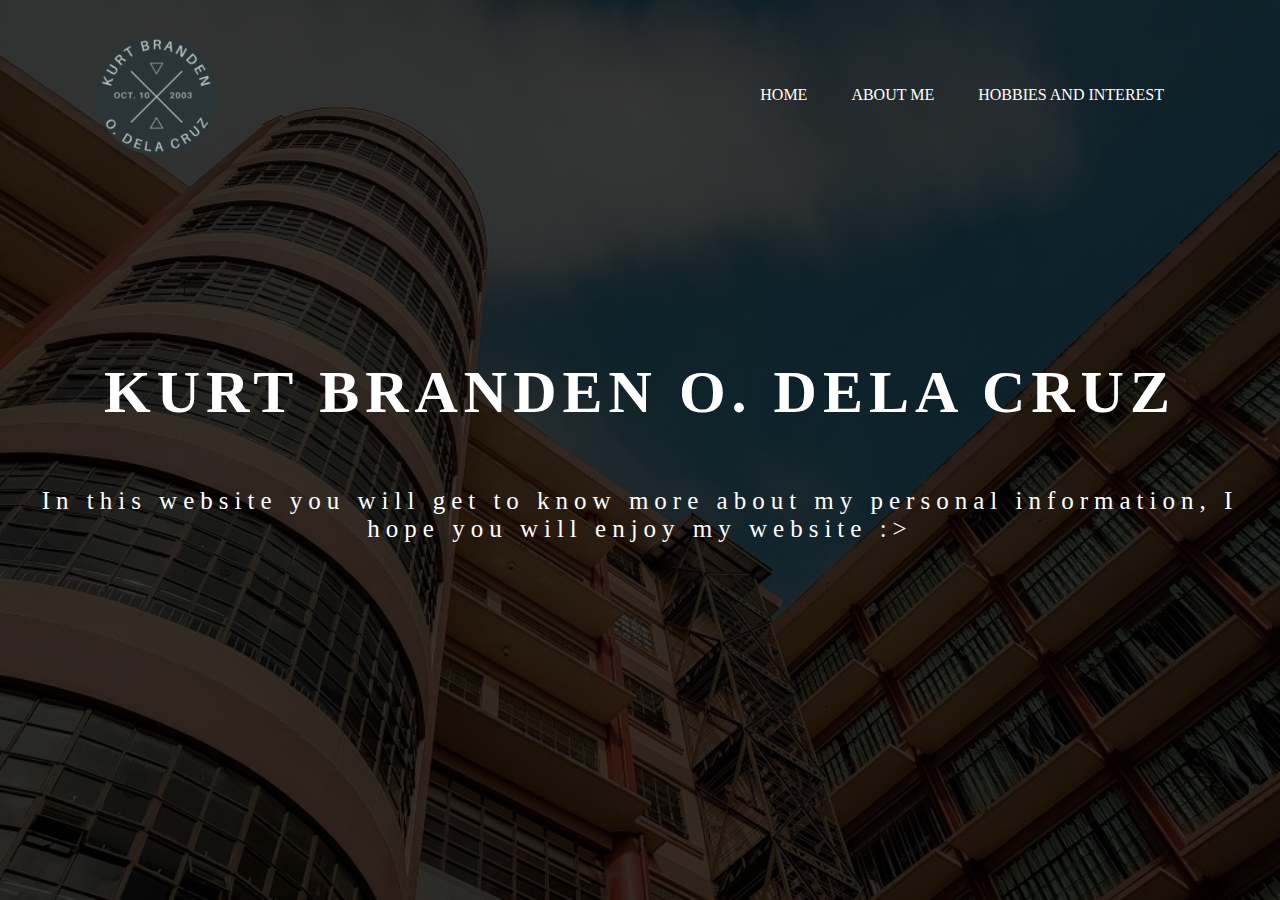
<file: delaCruz_kurt/index.html>
<!DOCTYPE html>
<html>
    <head>
        <meta charset="utf-8">
        <title>Get To Know Me</title>
        <link rel="stylesheet" href="style.css">
    </head>
    <body>
        <div class="banner">
            <div class="navbar">
                <img src="logo.jpg" class="logo">
            <ul>
                
                <li><a href="index.html">HOME</a></li>
                <li><a href="AboutMe.html">ABOUT ME</a></li>
                <li><a href="Hobbies.html">HOBBIES AND INTEREST</a></li>
            </ul>
            </div>
            <div class="content">
                 
                <span class="text1">KURT BRANDEN O. DELA CRUZ</span>
            
                  <div class="ani">
          </div>
                <span class="text2">In this website you will get to know more about my personal information, I hope you will enjoy my website :></span>
            </div>
        </div>
    </body>
</html>
</file>
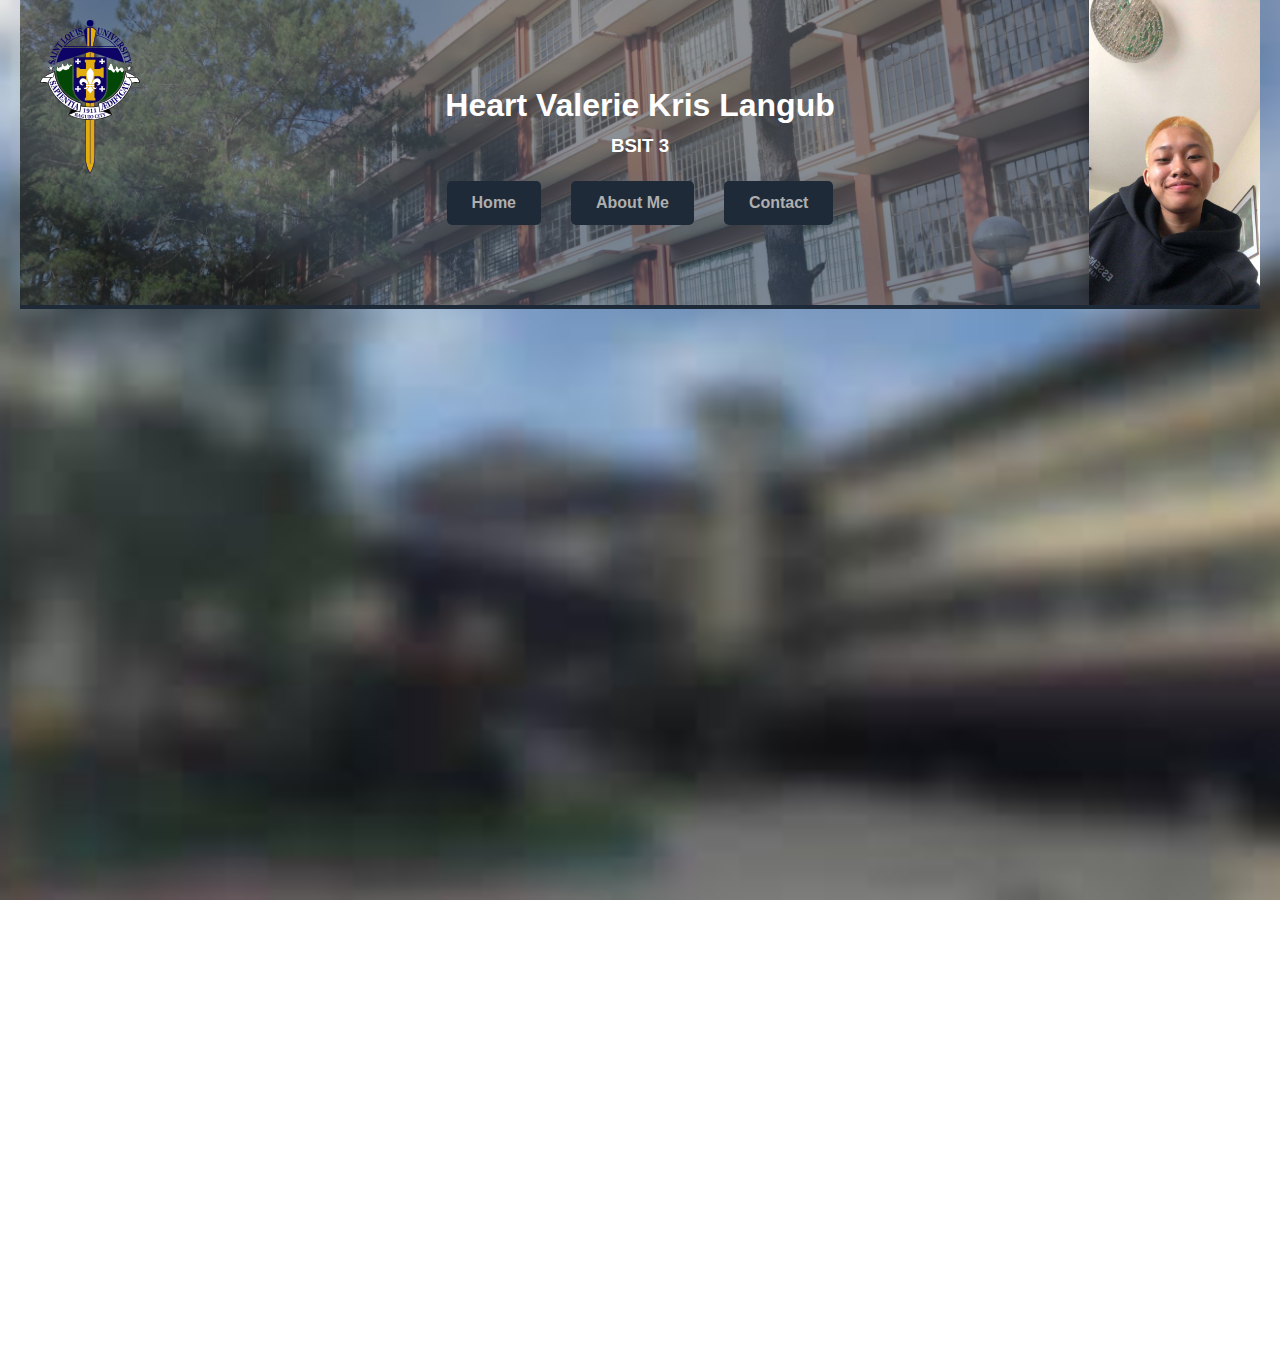
<file: langub/index.html>
<!-- Heart Valerie Kris Langub-->
<!DOCTYPE html>
<html lang="en">
<head>
    <meta charset="UTF-8">
    <meta name="viewport" content="width=device-width, initial-scale=1.0">
    <title>Heart Valerie Kris Langub</title>
    <link rel="stylesheet" href="style.css">
    <header id="home">
        <div class="container">
            <img src="Saint_Louis_University_PH_Logo.svg" alt="SLU Logo" class="logo">
            <h1>Heart Valerie Kris Langub</h1>
            <h3>BSIT 3</h3>
            <nav>
                <ul>
                    <li><a href="#home">Home</a></li>
                    <li><a href="#about-me">About Me</a></li>
                    <li><a href="#contact">Contact</a></li>
                </ul>
            </nav>
        </div>
        <!-- Add your photo here -->
        <img src="val photo.jpg" alt="Val's Photo" class="val-photo">
    </header>
    
    
    <section id="about-me" class="section-box">
        <div class="container">
            <h2>About Me</h2>
            <p>Hello! I'm Heart Valerie Kris Langub, a 22-year-old Information Technology student at Saint Louis University. My friends call me Val, and I was born and raised here in Baguio City.</p>
            <p>Currently, I am focused on enhancing my skills in web development, with a particular interest in creating user-centric digital experiences. I'm dedicated to turning complex concepts into clear, effective, and visually appealing web designs.</p>
            <p>As I continue my studies, I am committed to expanding my knowledge and staying updated with the latest trends and technologies in the field of IT.</p>
        </div>
    </section>

    <section id="contact" class="section-box">
        <div class="container">
            <h2>Contact</h2>
            <p>If you'd like to get in touch, you can reach me at:</p>
            <ul>
                <li>Email: <a href="mailto:2232194@slu.edu.ph">2232194@slu.edu.ph</a></li>
                <li>Phone: +63 961 689 0837</li>
                <li>LinkedIn: <a href="https://www.linkedin.com/in/heart-valerie-kris-langub-3228ab301/" target="_blank">linkedin.com/in/heart-valerie-kris-langub-3228ab301</a></li>
            </ul>
        </div>
    </section>

    <footer>
        <div class="container">
            <p>&copy; 2024 Heart Valerie Kris Langub. All Rights Reserved.</p>
        </div>
    </footer>
</body>
</html>
</file>
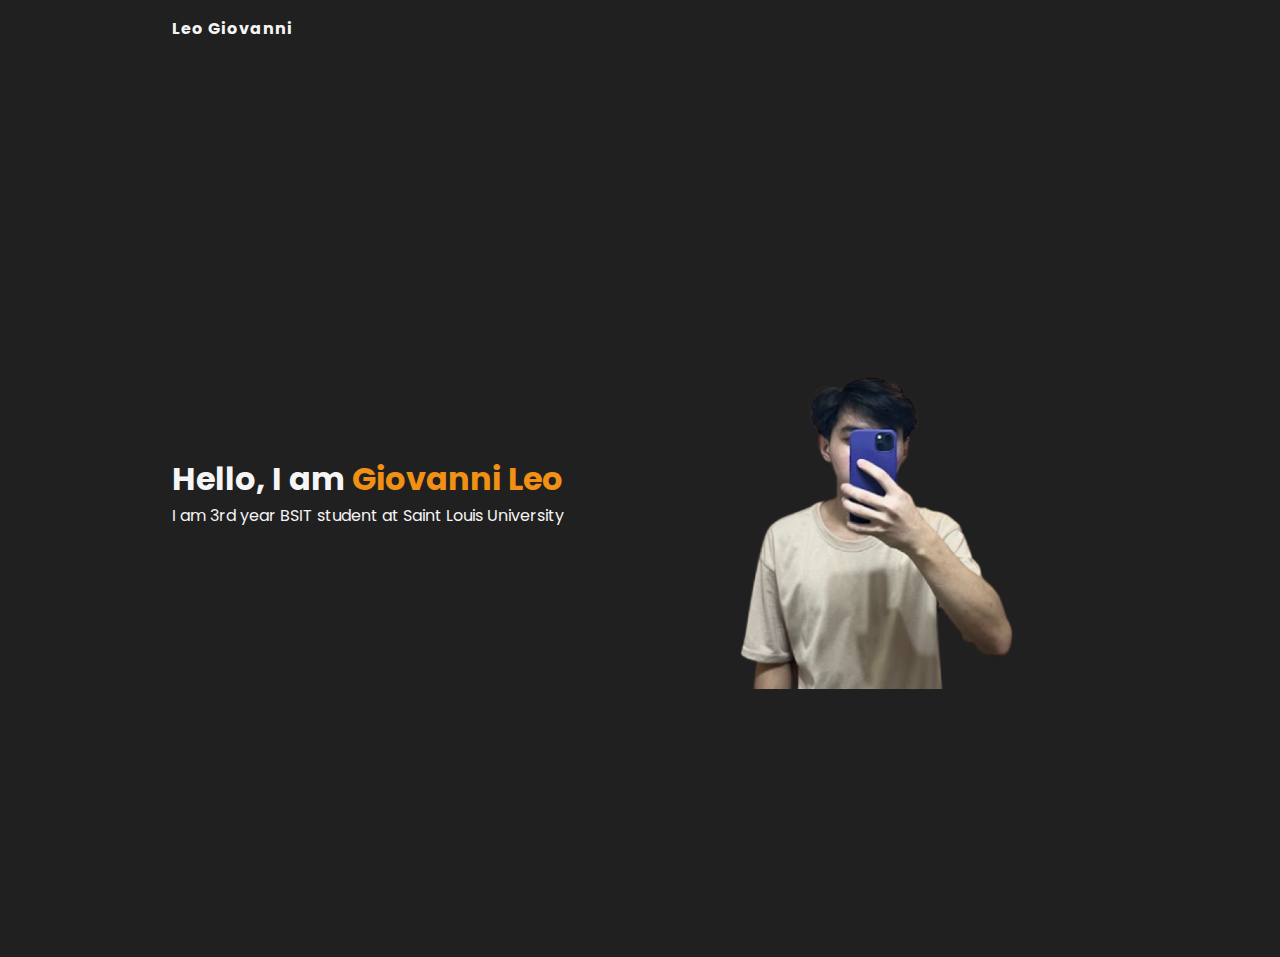
<file: leo/index.html>
<!DOCTYPE html>
<html lang="en">
  <head>
    <meta charset="UTF-8" />
    <meta http-equiv="X-UA-Compatible" content="IE=edge" />
    <meta name="viewport" content="width=device-width, initial-scale=1.0" />

    <link rel="preconnect" href="https://fonts.googleapis.com" />
    <link rel="preconnect" href="https://fonts.gstatic.com" crossorigin />
    <link
      href="https://fonts.googleapis.com/css2?family=Poppins:ital,wght@0,100;0,200;0,300;0,400;0,500;0,600;0,700;0,800;0,900;1,100;1,200;1,300;1,400;1,500;1,600;1,700;1,800;1,900&display=swap"
      rel="stylesheet"
    />
    <link rel="stylesheet" href="main.css" />

    <title>Giovanni Leo</title>
  </head>
  <body>
    <main>
      <section class="container">
        <header>
          <nav>
            <a href="" class="logo">Leo Giovanni</a>
          </nav>
        </header>
      </section>

      <section class="container max-view">
        <div class="about-me">
          <div>
            <h1>Hello, I am <span>Giovanni Leo</span></h1>
            <p>I am 3rd year BSIT student at Saint Louis University</p>
          </div>
          <div>
            <img src="my-image.png" alt="me" />
          </div>
        </div>

        <div class="more-information">
          <div>
            <p></p>
          </div>
        </div>
      </section>
    </main>
  </body>
</html>
</file>
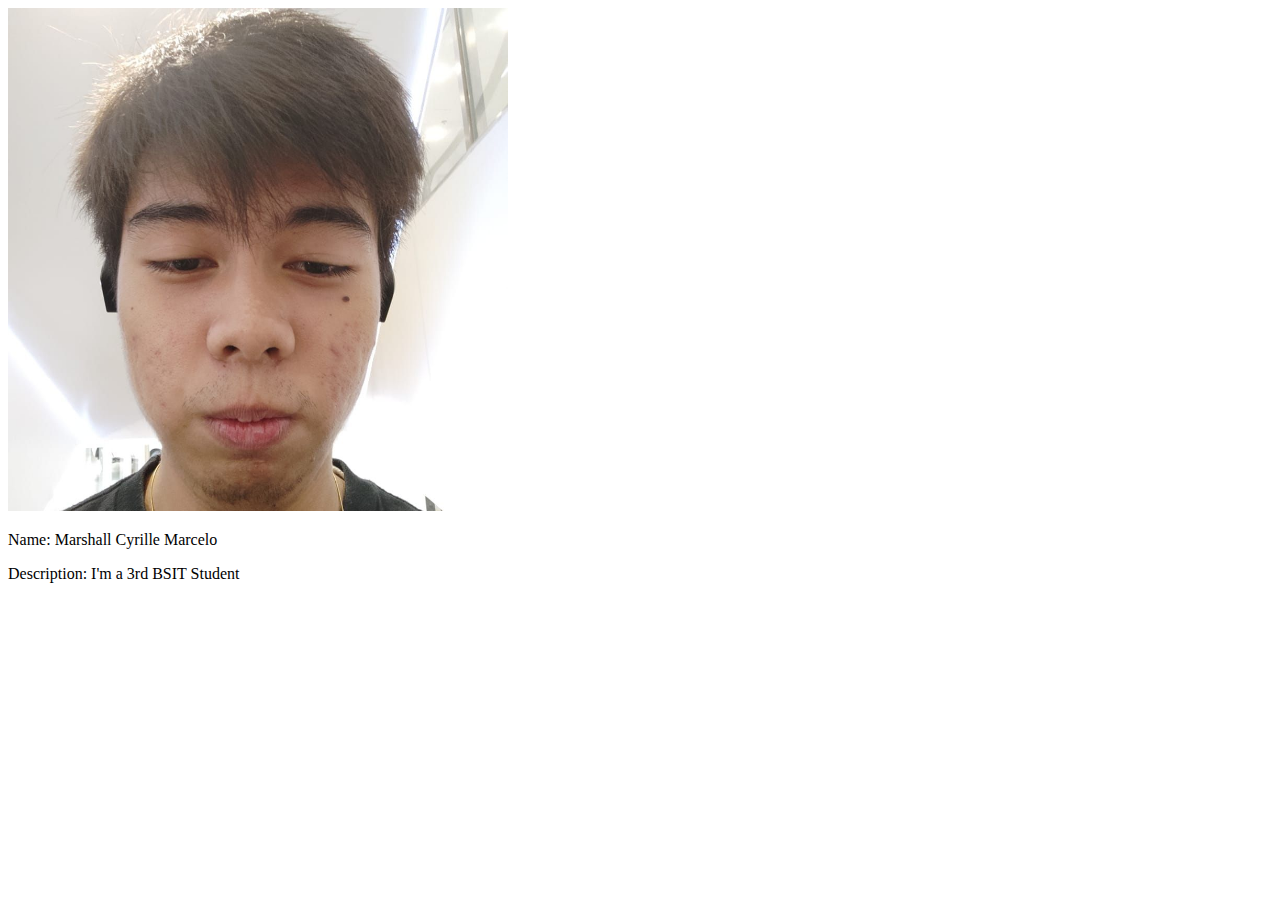
<file: marcello/index.html>
<!DOCTYPE html>
<html lang="en">
<head>
    <meta charset="UTF-8">
    <meta name="viewport" content="width=device-width, initial-scale=1.0">
    <title>Marshall Website</title>
</head>
<body>
    <img src="marshall.jpg" width="500px" alt="Marshall Picture">
    <p>Name: Marshall Cyrille Marcelo</p>
    <p>Description: I'm a 3rd BSIT Student</p>
</body>
</html>
</file>
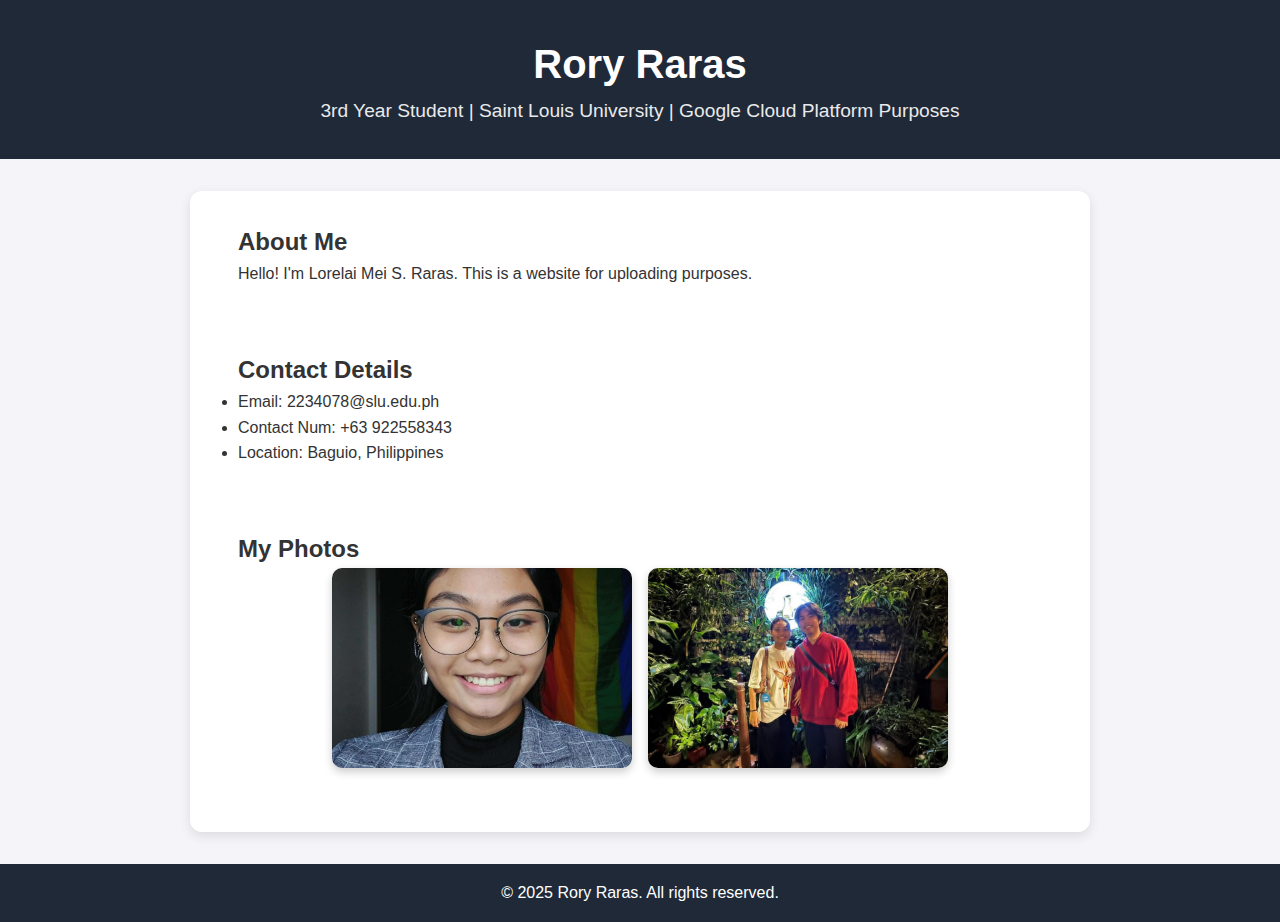
<file: raras/index.html>
<!DOCTYPE html>
<html lang="en">
<head>
  <meta charset="UTF-8">
  <meta name="viewport" content="width=device-width, initial-scale=1">
  <title>Rory Raras</title>
  <style>
    * {
      margin: 0;
      padding: 0;
      box-sizing: border-box;
    }

    body {
      font-family: 'Segoe UI', sans-serif;
      background: #f4f4f9;
      color: #333;
      line-height: 1.6;
    }

    header {
      background: #1f2937;
      color: #fff;
      padding: 2rem;
      text-align: center;
    }

    header h1 {
      font-size: 2.5rem;
    }

    header p {
      font-size: 1.2rem;
      opacity: 0.9;
    }

    main {
      max-width: 900px;
      margin: 2rem auto;
      padding: 0 1rem;
      background: white;
      border-radius: 12px;
      box-shadow: 0 4px 12px rgba(0,0,0,0.1);
    }

    section {
      padding: 2rem;
    }

    .photo-gallery {
      display: flex;
      flex-wrap: wrap;
      gap: 1rem;
      justify-content: center;
      padding-bottom: 2rem;
    }

    .photo-gallery img {
      width: 300px;
      height: 200px;
      object-fit: cover;
      border-radius: 10px;
      box-shadow: 0 4px 8px rgba(0,0,0,0.2);
      transition: transform 0.3s ease;
    }

    .photo-gallery img:hover {
      transform: scale(1.05);
    }

    footer {
      text-align: center;
      padding: 1rem;
      background: #1f2937;
      color: white;
    }
  </style>
</head>
<body>
  <header>
    <h1>Rory Raras</h1>
    <p>3rd Year Student | Saint Louis University | Google Cloud Platform Purposes</p>
  </header>

  <main>
    <section>
      <h2>About Me</h2>
      <p>Hello! I'm Lorelai Mei S. Raras. This is a website for uploading purposes.</p>
    </section>

    <section>
      <h2>Contact Details</h2>
      <ul>
        <li>Email: 2234078@slu.edu.ph</li>
        <li>Contact Num: +63 922558343</li>
        <li>Location: Baguio, Philippines</li>
      </ul>
    </section>

    <section>
      <h2>My Photos</h2>
      <div class="photo-gallery">
        <img src="photo-1.jpg" alt="Personal Photo 1">
        <img src="photo-2.jpg" alt="Personal Photo 2">
      </div>
    </section>
  </main>

  <footer>
    &copy; 2025 Rory Raras. All rights reserved.
  </footer>
</body>
</html>
</file>
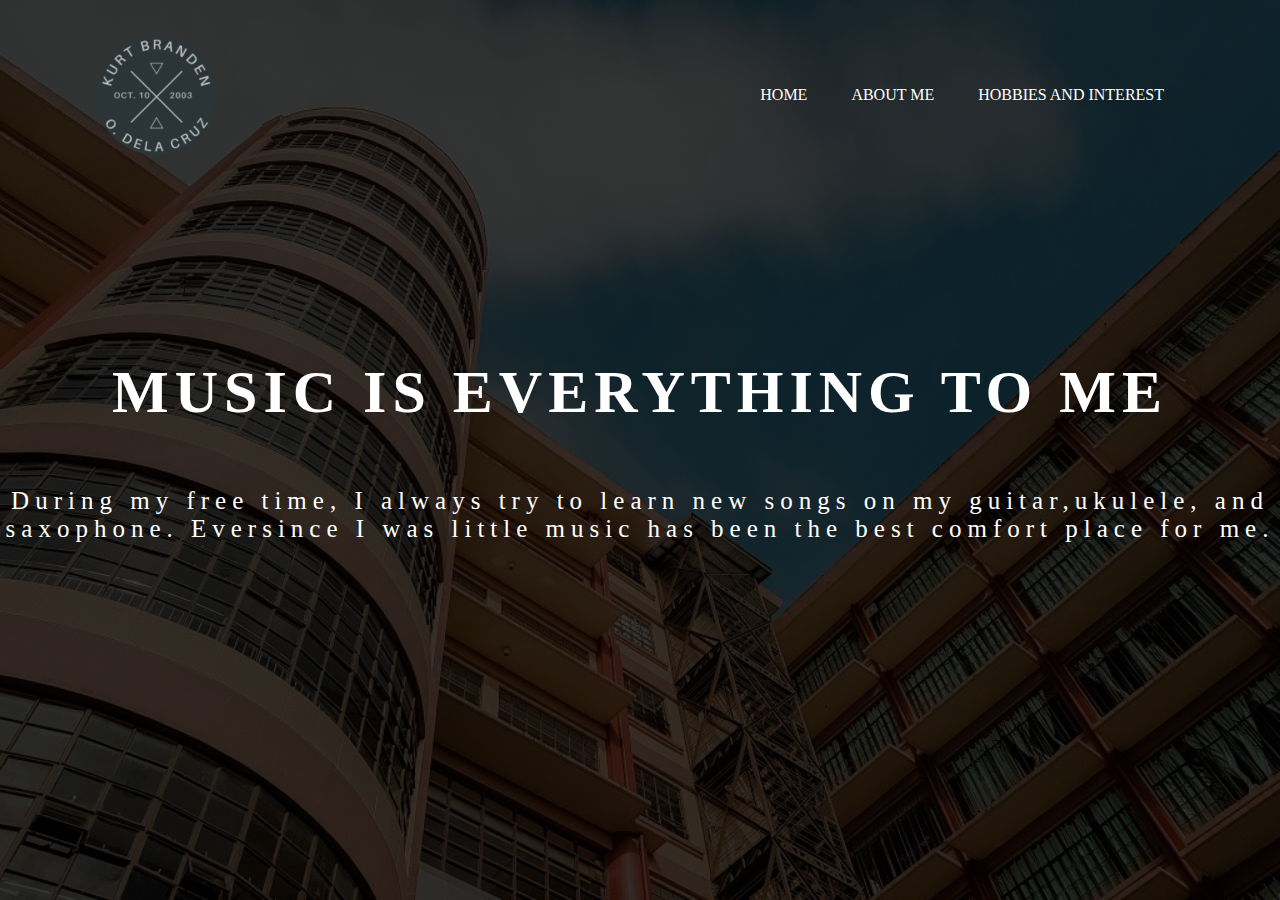
<file: delaCruz_kurt/Hobbies.html>
<!DOCTYPE html>
<html>
    <head>
        <meta charset="utf-8">
        <title>Get To Know Me</title>
        <link rel="stylesheet" href="style.css">
    </head>
    <body>
        <div class="banner">
            <div class="navbar">
            <img src="logo.jpg" class="logo">
            <ul>
                
                <li><a href="index.html">HOME</a></li>
                <li><a href="AboutMe.html">ABOUT ME</a></li>
                <li><a href="Hobbies.html">HOBBIES AND INTEREST</a></li>
            </ul>
            </div>
            <div class="content">
                 
                <span class="text1">MUSIC IS EVERYTHING TO ME</span>
            
                  <div class="ani">

          </div>
                <span class="text2">During my free time, I always try to learn new songs on my guitar,ukulele, and saxophone. Eversince I was little music has been the best comfort place for me.</span>
            </div>
        </div>
    </body>
</html>
</file>
<file: delaCruz_kurt/style.css>
*{
        margin: 0;
        padding: 0;
        font-family: cursive;
    }
    .banner{
        width: 100%;
        height: 100vh;
        background-image: linear-gradient(rgba(0,0,0,0.75),rgba(0,0,0,0.75)),url(background2.jpg);
        background-size: cover;
        background-position: center;
    }
    .navbar{
        width: 85%;
        margin: auto;
        padding: 35px 0;
        display: flex;
        align-items: center;
        justify-content: space-between;
    }
    .logo{
        width: 120px;
        cursor: pointer;
    }
    .navbar ul li{
        list-style;
        display: inline-block;
        margin: 0 20px;
        position: relative;
    }
    .navbar ul li a{
        text-decoration: none;
        color: #fff;
        text-transform: uppercase;
    }
    .navbar ul li::after{
        content: '';
        height: 3px;
        width: 0;
        background: #808080;
        position: absolute;
        left: 0;
        bottom: -10px;
        transition: 0.5s;
    }
    .navbar ul li:hover::after{
        width: 100%;
    }
    .content{
        width: 100%;
        position: absolute;
        top: 50%;
        transform: translateY(-50%);
        text-align: center;
        color: #fff;
    }
    .content h1{
        font-size: 80px;
        margin-top: 90px;
    }
    .content p{
        margin: 30px auto;
        font-weight: 100;
        line-height: 30px;

    }
    .navbar ul li:hover::after{
        width: 100%;
    }
    .container span{
        color: white;
        text-transform: uppercase;
        display: block;
    }
    .text1{
        font-size: 60px;
        font-weight: 700;
        letter-spacing: 6px;
        margin-bottom: 20px;
        position: relative;
        animation: text 3s 1;
    }
    .text2{
        font-size: 25px;
        letter-spacing: 6px;
        margin-bottom: 20px;
        position: relative;
        animation: text 3s 1;
    }
    @keyframes text{
        0%{
            color: black;
            margin-bottom: -20px;
        }
        30%{
            letter-spacing: 15px;
            margin-bottom: -25px;
        }
        85%{
            letter-spacing: 8px;
            margin-bottom: -px;
        }
    }
    .ani{
        width: 100%;
        padding: 20px;
        margin: 10px auto;
        display: flex;
        flex-direction: row;
        justify-content: center;
    }
    .box{
        width: 250px;
        margin: 0 10px;
        box-shadow: 0 0 20px 2px rgba(0, 0, 0, .1);
        transition: 0.5s;
    }
    .box img{
        display: block;
        width: 100%;
        border-radius: 10px;
    }
    .box:hover{
        transform:scale(2.3);
        z-index: 2;

    }
    table {
      font-family: arial, sans-serif;
      border-collapse: collapse;
      width: 100%;
      color: white;
    }

    td, th {
      border: 1px solid #dddddd;
      text-align: center;
      padding: 8px;
    }
    .image-placeholder {
        text-align: center;
        margin-bottom: 20px;
    }
    
    .profile-img {
        width: 100px;
        height: 100px;
        object-fit: cover;
        border-radius: 50%; 
        border: 2px solid #ccc;
    }
</file>
<file: langub/style.css>
* {
    margin: 0;
    padding: 0;
    box-sizing: border-box;
    font-family: 'Roboto', sans-serif;
}

html {
    scroll-behavior: smooth;
}

body {
    position: relative;
    background: url('slu bg.jpg') no-repeat center center fixed;
    background-size: cover;
    color: #333;
    line-height: 1.6;
    padding: 0 20px;
    font-size: 16px;
}

body::before {
    content: '';
    position: absolute;
    top: 0;
    left: 0;
    width: 100%;
    height: 100%;
    background: inherit;
    opacity: 0; 
    z-index: -1; 
    pointer-events: none;
}

.container {
    max-width: 1200px;
    margin: 0 auto;
    padding: 20px;
}

header {
    position: relative;
    text-align: center;
    padding: 60px 20px;
    color: #ffffff;
    border-bottom: 4px solid #1e2a38;
    animation: fadeIn 1.5s ease-out;
    overflow: hidden;
    background: none; 
}

header .logo {
    position: absolute;
    top: 20px; 
    left: 20px; 
    width: 100px; 
    height: auto; 
    z-index: 3; 
    display: block; 
}

.val-photo {
    position: absolute;
    top: 0;
    right: 0;
    height: 100%;
    width: auto;
    max-width: 40%; /* Adjust this value for desired width */
    object-fit: cover;
    z-index: 9999;
    opacity: 1;
    border-radius: 0;
    box-shadow: -5px 0 15px rgba(0, 0, 0, 0.3);
}


header::before {
    content: '';
    position: absolute;
    top: 0;
    left: 0;
    width: 100%;
    height: 100%;
    background-image: url('IMG_0255-2-edited-scaled.jpg'); 
    background-size: cover;
    background-position: center;
    opacity: 0.5; 
    z-index: 1; 
}

header::after {
    content: '';
    position: absolute;
    top: 0;
    left: 0;
    width: 100%;
    height: 100%;
    background: rgba(15, 15, 15, 0.359); 
    z-index: 2; 
}


header h1, header h3 {
    position: relative;
    z-index: 3; 
}

nav {
    margin-top: 20px;
    text-align: center;
    position: relative; 
    z-index: 4; 
}

nav ul {
    list-style: none;
    display: flex;
    justify-content: center;
    padding: 0;
    margin: 0; 
}

nav ul li {
    margin: 0 15px; 
}

nav ul li a {
    text-decoration: none;
    color: #afafaf;
    background: #1e2a38; 
    font-weight: bold;
    padding: 9px 25px; 
    border-radius: 5px;
    transition: background 0.3s ease, transform 0.3s ease;
    display: inline-block;
    position: relative; 
    z-index: 5; 
}

nav ul li a:hover {
    background: #1a1f2d; 
    color: #ffffff;
    transform: scale(1.05); 
}

.section-box {
    margin: 50px 0;
    background: transparent; 
    border-radius: 10px;
    box-shadow: 0 4px 8px rgba(0, 0, 0, 0);
    padding: 40px 30px;
    opacity: 0; 
    animation: fadeInUp 1s ease-out 1.5s forwards;
}

h2, p {
    color: #ffffff; 
}

h2 {
    font-size: 2.5rem;
    margin-bottom: 20px;
}

p {
    font-size: 1.2rem;
    margin-bottom: 20px;
}

#contact ul li {
    color: #ffffff; 
}

#contact ul li a {
    color: #ffffff; 
    text-decoration: underline; 
}

footer {
    text-align: center;
    padding: 20px 0;
    background: #3b3f4e;
    color: #ffffff;
    border-top: 4px solid #1e2a38;
    margin-top: 50px;
    opacity: 0;
    animation: fadeInUp 1.5s ease-out 1.5s forwards; 
}

footer p {
    color: #fffafa;
    font-size: 1rem;
}

@media (max-width: 768px) {
    .container {
        padding: 10px;
    }

    header {
        padding: 50px 10px;
    }

    header h1 {
        font-size: 2.5rem;
    }

    header h3 {
        font-size: 1.5rem;
    }

    .section-box {
        margin: 30px 0;
        padding: 20px;
    }

    h2 {
        font-size: 2rem;
    }

    p {
        font-size: 1rem;
    }

    nav ul {
        flex-direction: column;
        align-items: center;
    }

    nav ul li {
        margin: 10px 0;
    }
}

@keyframes fadeIn {
    from {
        opacity: 0;
        transform: translateY(20px);
    }
    to {
        opacity: 1;
        transform: translateY(0);
    }
}

@keyframes fadeInDown {
    from {
        opacity: 0;
        transform: translateY(-20px);
    }
    to {
        opacity: 1;
        transform: translateY(0);
    }
}

@keyframes fadeInUp {
    from {
        opacity: 0;
        transform: translateY(20px);
    }
    to {
        opacity: 1;
        transform: translateY(0);
    }
}
</file>
<file: leo/main.css>
:root {
  --white: rgb(245, 245, 245);
  --orange: rgb(240, 145, 21);
}

* {
  box-sizing: border-box;
  padding: 0;
  margin: 0;
  font-family: "Poppins", sans-serif;
  color: var(--white);
  scroll-behavior: smooth;
}

body {
  background-color: rgb(32, 32, 32);
}

main {
  padding: 1em 0;
  max-width: 1000px;
  margin: 0 auto;
}

.bullet {
  background-color: var(--white);
  width: 5px;
  position: absolute;
  top: 5px;
  bottom: 5px;
  left: -5px;
  margin-right: 20px;
  border-radius: 10px;
  background-color: var(--orange);
}

.title-con {
  position: relative;
  margin-left: 20px;
  margin-top: 100px;
}

.title {
  padding-left: 5px;
  font-size: 1.3rem;
}

.logo {
  font-weight: bold;
  letter-spacing: 0.9px;
  text-decoration: none;
  transition: 0.5s ease;
}

.logo:hover {
  color: var(--orange);
}

.container {
  padding: 0 1em;
  width: 100%;
}

.nav-links {
  display: flex;
  flex-direction: row;
  list-style-type: none;
  gap: 20px;
}

.nav-links li {
  text-decoration: none;
  transition: all 0.5ms ease;
}

.nav-links li a {
  text-decoration: none;
}

.nav-links li:hover a {
  color: var(--orange);
}

nav {
  display: flex;
  justify-content: space-between;
}

.about-me {
  display: flex;
  width: 100%;
  align-items: center;
  justify-content: center;
  min-height: 100vh;
}

.about-me div span {
  color: var(--orange);
}

.about-me div {
  display: flex;
  flex-direction: column;
  width: 50%;
}

.about-me div img {
  width: 100%;
  object-fit: cover;
  scale: 1;
}

@media screen and (min-width: 425px) {
  .container {
    padding: 0 2em;
  }
}

@media screen and (min-width: 728px) {
  .image-grid {
    grid-template-columns: 1fr 1fr;
    column-gap: 10px;
  }
}
</file>
